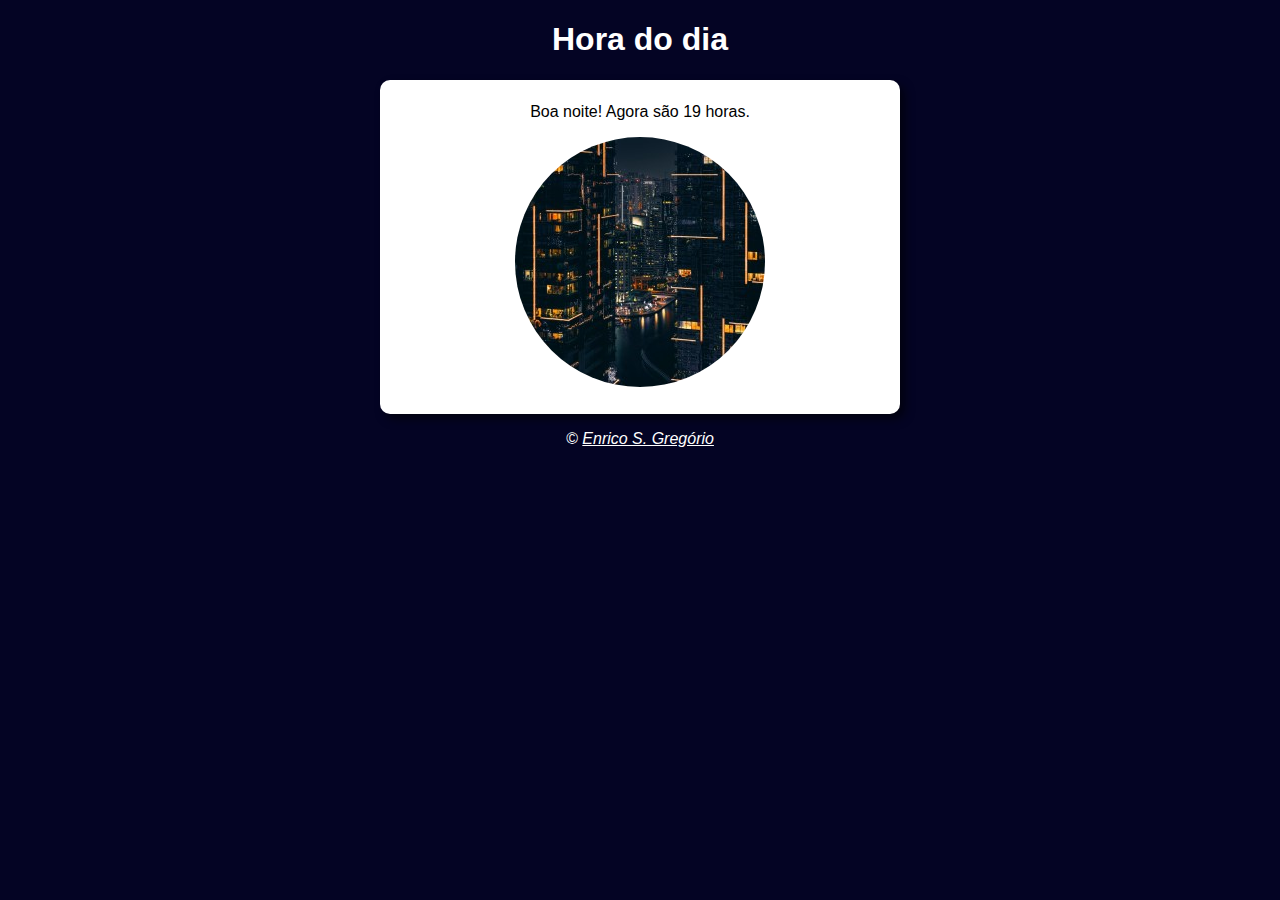
<file: aula012ex/ex014/index.html>
<!DOCTYPE html>
<html lang="pt-BR">

<head>
    <meta charset="UTF-8">
    <meta http-equiv="X-UA-Compatible" content="IE=edge">
    <meta name="viewport" content="width=device-width, initial-scale=1.0">
    <title>Hora do dia</title>
    <link rel="stylesheet" href="style.css">
</head>

<body onload="carregar()">
    <header>
        <h1>Hora do dia</h1>
    </header>
    <section>
        <div id="msg">
            Aqui vai aparecer a mensagem...
        </div>
        <div id="foto">
            <img id="imagem" src="imagens/manha.jpg" alt="Foto da manhã">
        </div>
    </section>
    <footer>
        <p>&copy; <a href="https://github.com/EnricoGregorio" target="_blank" rel="author">Enrico S. Gregório</a></p>
    </footer>
    <script src="script.js">

    </script>
</body>

</html>
</file>
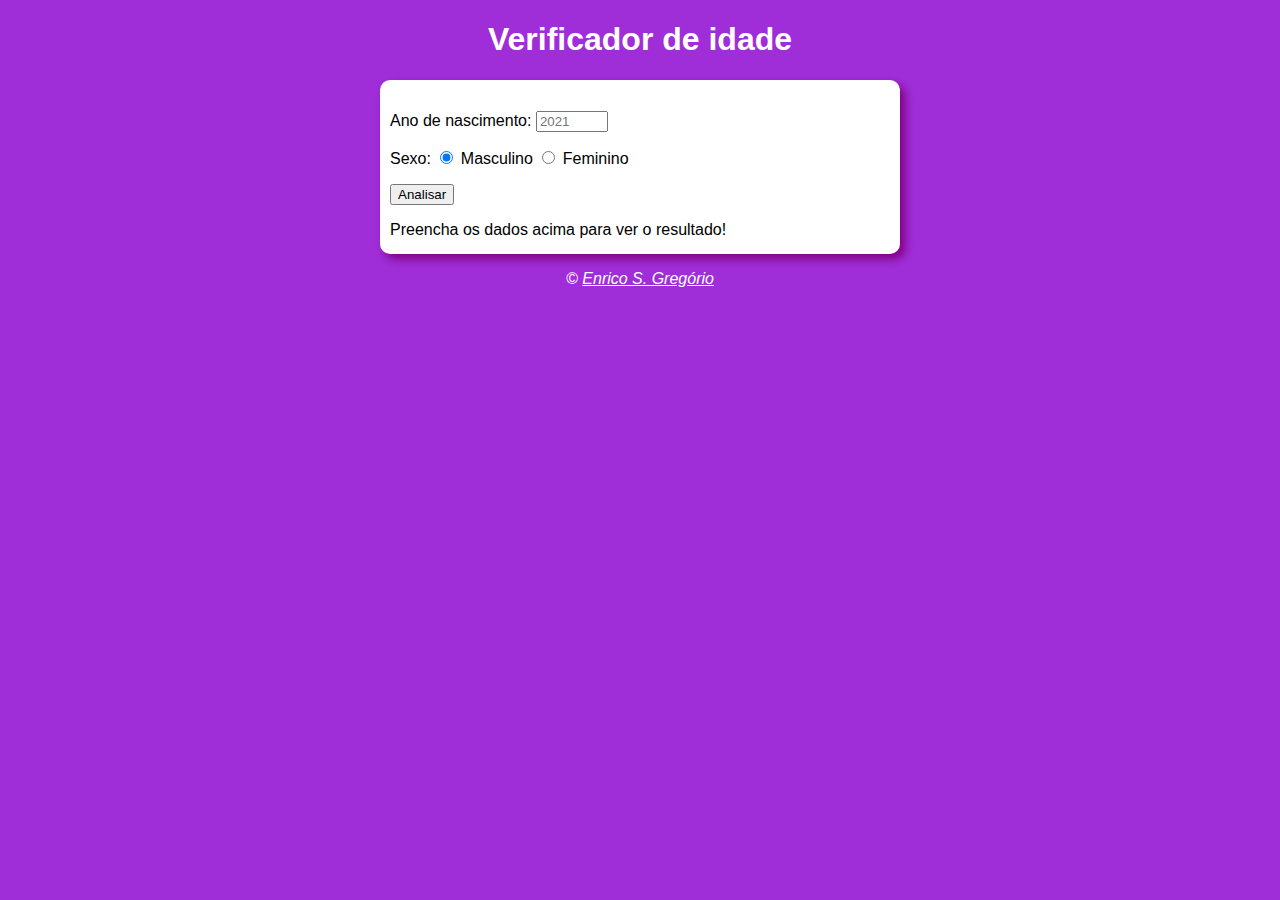
<file: aula012ex/ex015/index.html>
<!DOCTYPE html>
<html lang="pt-BR">

<head>
    <meta charset="UTF-8">
    <meta http-equiv="X-UA-Compatible" content="IE=edge">
    <meta name="viewport" content="width=device-width, initial-scale=1.0">
    <title>Verificador de Idade</title>
    <link rel="stylesheet" href="style.css">
</head>

<body>
    <header>
        <h1>Verificador de idade</h1>
    </header>
    <section>
        <div>
            <p>Ano de nascimento:
                <input type="number" name="txtano" id="txtano" max="2021" min="1920" placeholder="2021" size="5">
            </p>
            <p>Sexo:
                <input type="radio" name="radsex" id="mas" checked>
                <label for="mas">Masculino</label>
                <input type="radio" name="radsex" id="fem">
                <label for="fem">Feminino</label>
            </p>
            <p>
                <input type="button" value="Analisar" onclick="verificar()">
            </p>
        </div>
        <div id="res">
            Preencha os dados acima para ver o resultado!
        </div>
    </section>
    <footer>
        <p>&copy; <a href="https://github.com/EnricoGregorio" target="_blank" rel="author">Enrico S. Gregório</a></p>
    </footer>
    <script src="script.js">

    </script>
</body>

</html>
</file>
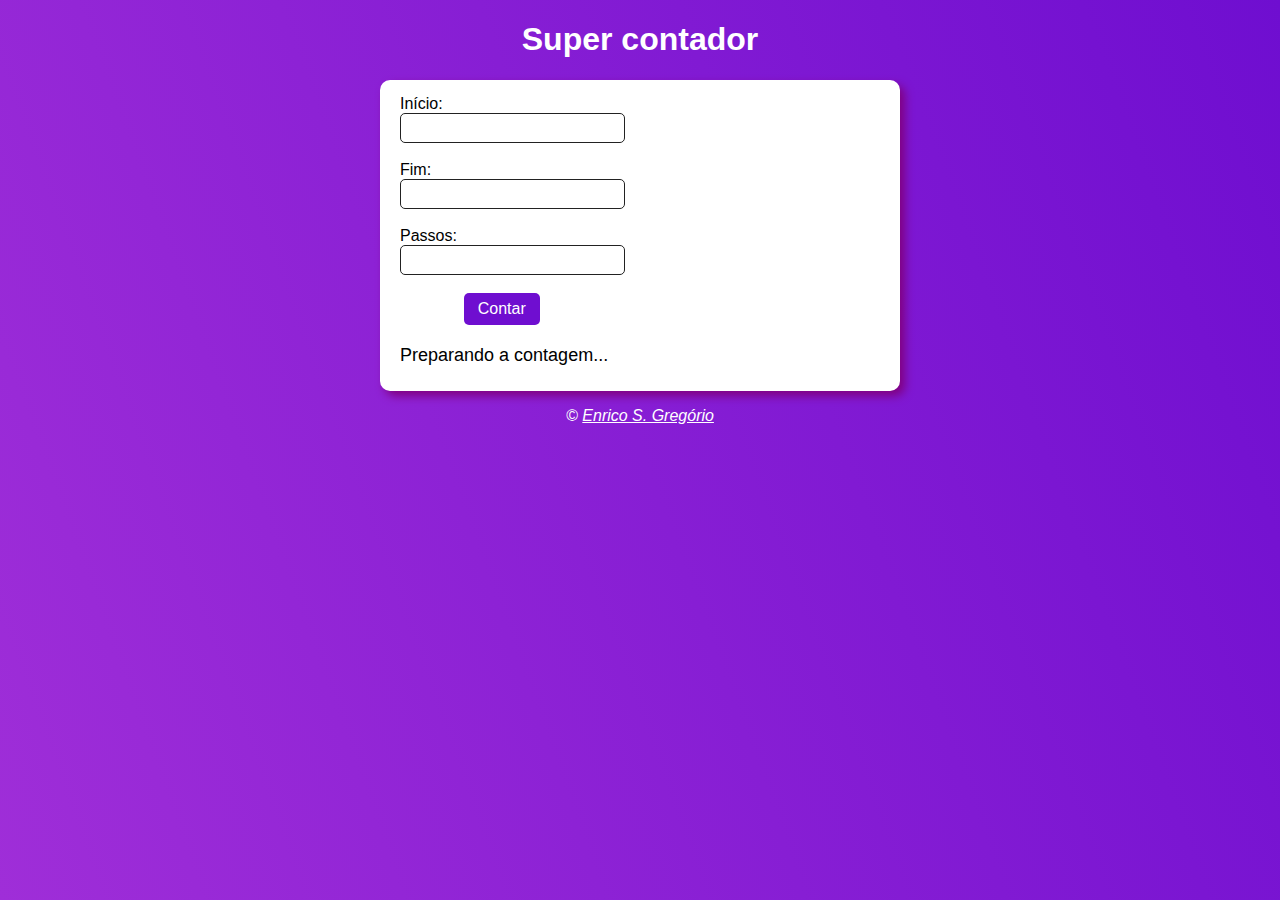
<file: aula014ex/ex016/index.html>
<!DOCTYPE html>
<html lang="pt-BR">

<head>
    <meta charset="UTF-8">
    <meta http-equiv="X-UA-Compatible" content="IE=edge">
    <meta name="viewport" content="width=device-width, initial-scale=1.0">
    <title>Super contador</title>
    <link rel="stylesheet" href="style.css">
</head>

<body>
    <header>
        <h1>Super contador</h1>
    </header>
    <section>
        <div id="dados">
            <form>
                <label for="txtini">Início: </label>
                <input type="number" name="inicio" id="txti" required></br>
                <label for="txtf">Fim: </label>
                <input type="number" name="fim" id="txtf" required></br>
                <label for="txtp">Passos: </label>
                <input type="number" name="passos" id="txtp" required></br>
                <input type="button" value="Contar" id="but" onclick="contar()">
            </form>
        </div>
        <div id="res">
            Preparando a contagem...
        </div>
    </section>
    <footer>
        <p>&copy; <a href="https://github.com/EnricoGregorio" target="_blank" rel="author">Enrico S. Gregório</a></p>
    </footer>
    <script src="script.js">

    </script>
</body>

</html>
</file>
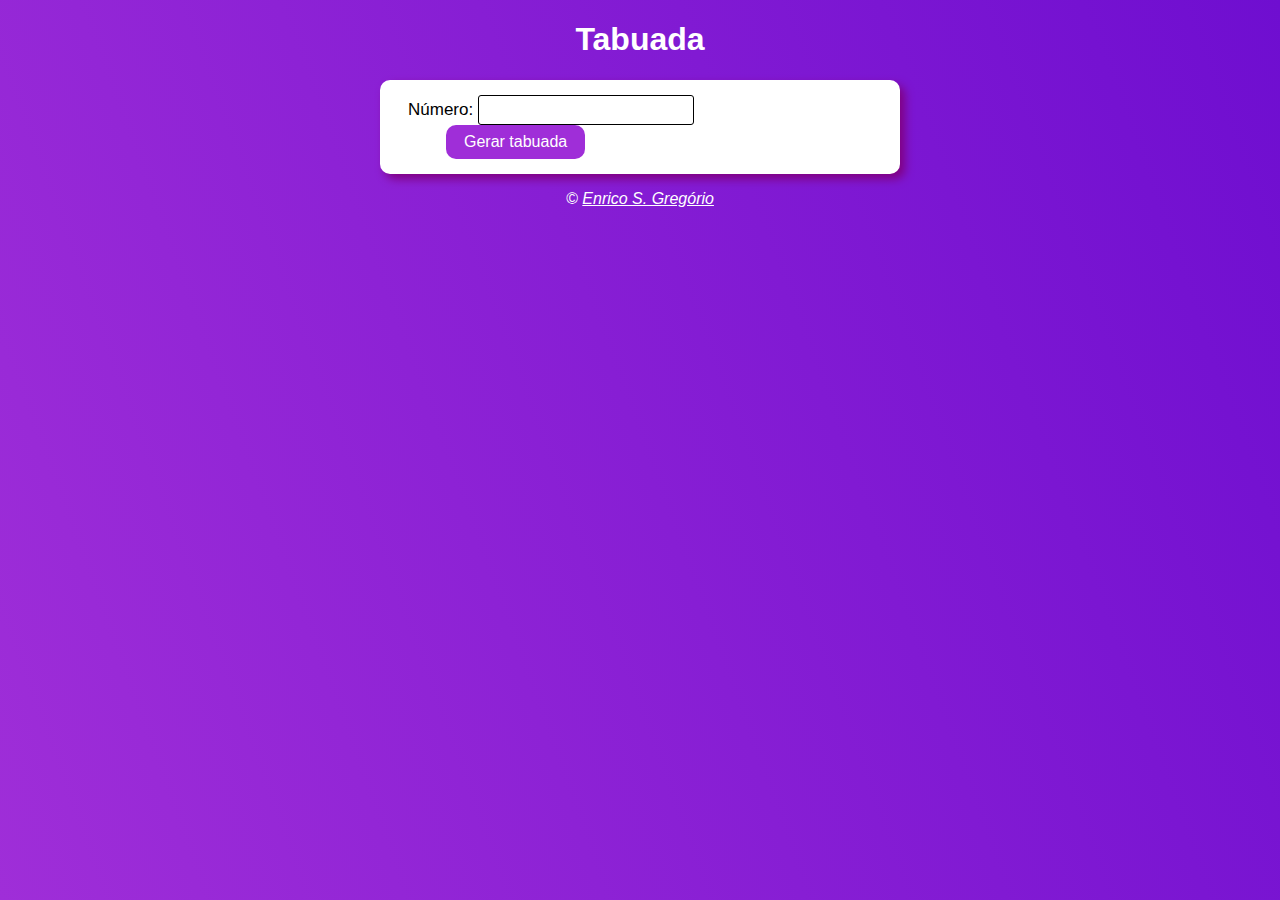
<file: aula014ex/ex017/index.html>
<!DOCTYPE html>
<html lang="pt-BR">

<head>
    <meta charset="UTF-8">
    <meta http-equiv="X-UA-Compatible" content="IE=edge">
    <meta name="viewport" content="width=device-width, initial-scale=1.0">
    <title>Tabuada</title>
    <link rel="stylesheet" href="style.css">
</head>

<body>
    <header>
        <h1>Tabuada</h1>
    </header>
    <section>
        <div id="dados">
            <form>
                <label for="num">Número: </label>
                <input type="number" name="num" id="num" required>
                <input type="button" value="Gerar tabuada" id="but" onclick="calcular()">
            </form>
        </div>
        <div id="res">
            <input type="text" name="Tabuada" id="tab" size="20" hidden>
        </div>
    </section>
    <footer>
        <p>&copy; <a href="https://github.com/EnricoGregorio" target="_blank" rel="author">Enrico S. Gregório</a></p>
    </footer>
    <script src="script.js">

    </script>
</body>

</html>
</file>
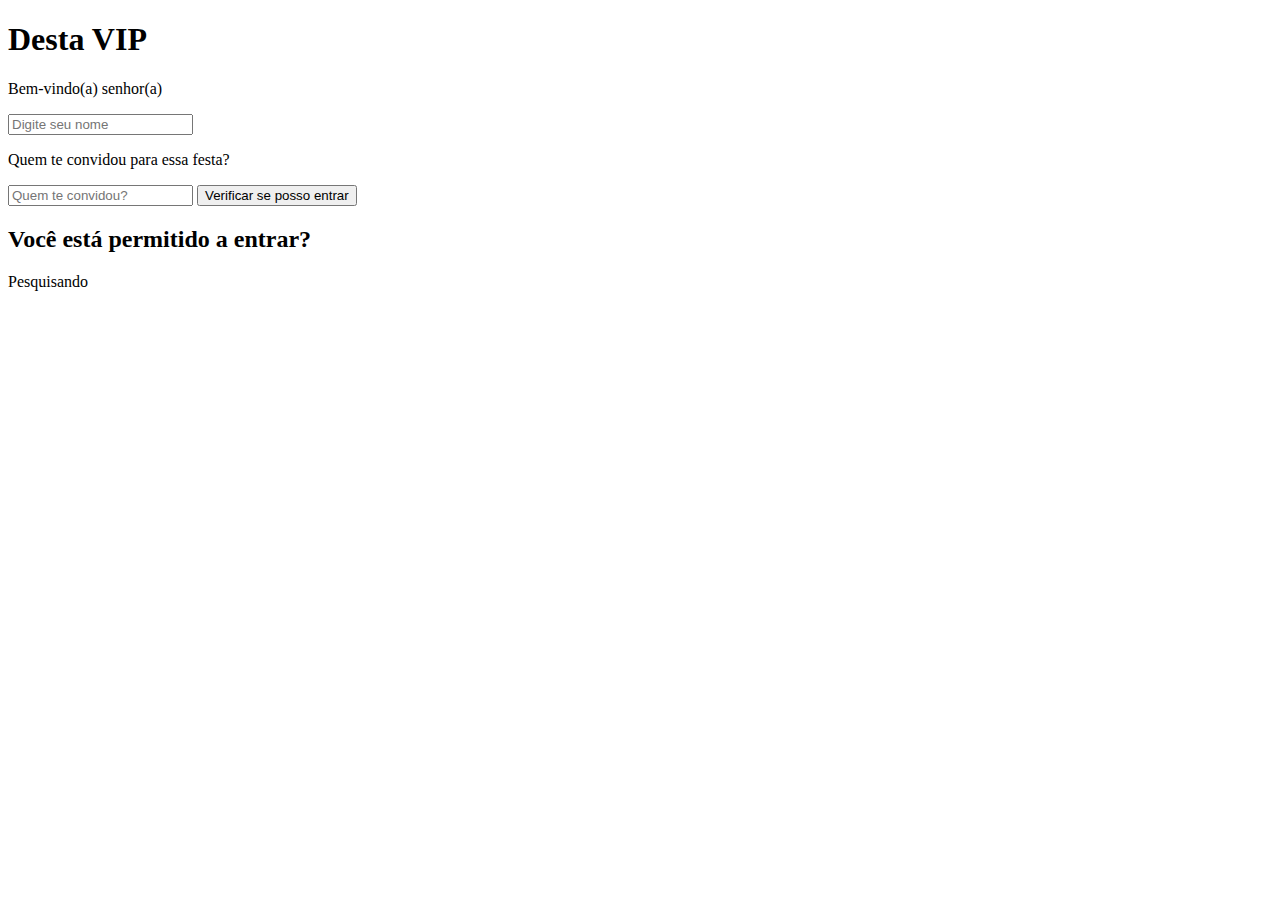
<file: DevAprender/desafio/index.html>
<!DOCTYPE html>
<html lang="en">

<head>
    <meta charset="UTF-8">
    <meta http-equiv="X-UA-Compatible" content="IE=edge">
    <meta name="viewport" content="width=device-width, initial-scale=1.0">
    <title>Desafio DevAprender</title>
    <script src="./arquivo.js"></script>
</head>

<body>
    <main>
        <h1>Desta VIP</h1>
        <form action="" method="get">
            <p>Bem-vindo(a) senhor(a)</p>
            <input type="text" name="nome" id="nome" placeholder="Digite seu nome" required>
            <p>Quem te convidou para essa festa?</p>
            <input type="text" name="dono" id="dono" placeholder="Quem te convidou?" required>
            <input type="submit" id="submit" value="Verificar se posso entrar" onclick="verificarConvidado()">
        </form>
        <h2>Você está permitido a entrar?</h2>
        <p><span id="permissao">Pesquisando</span></p>
    </main>
</body>

</html>
</file>
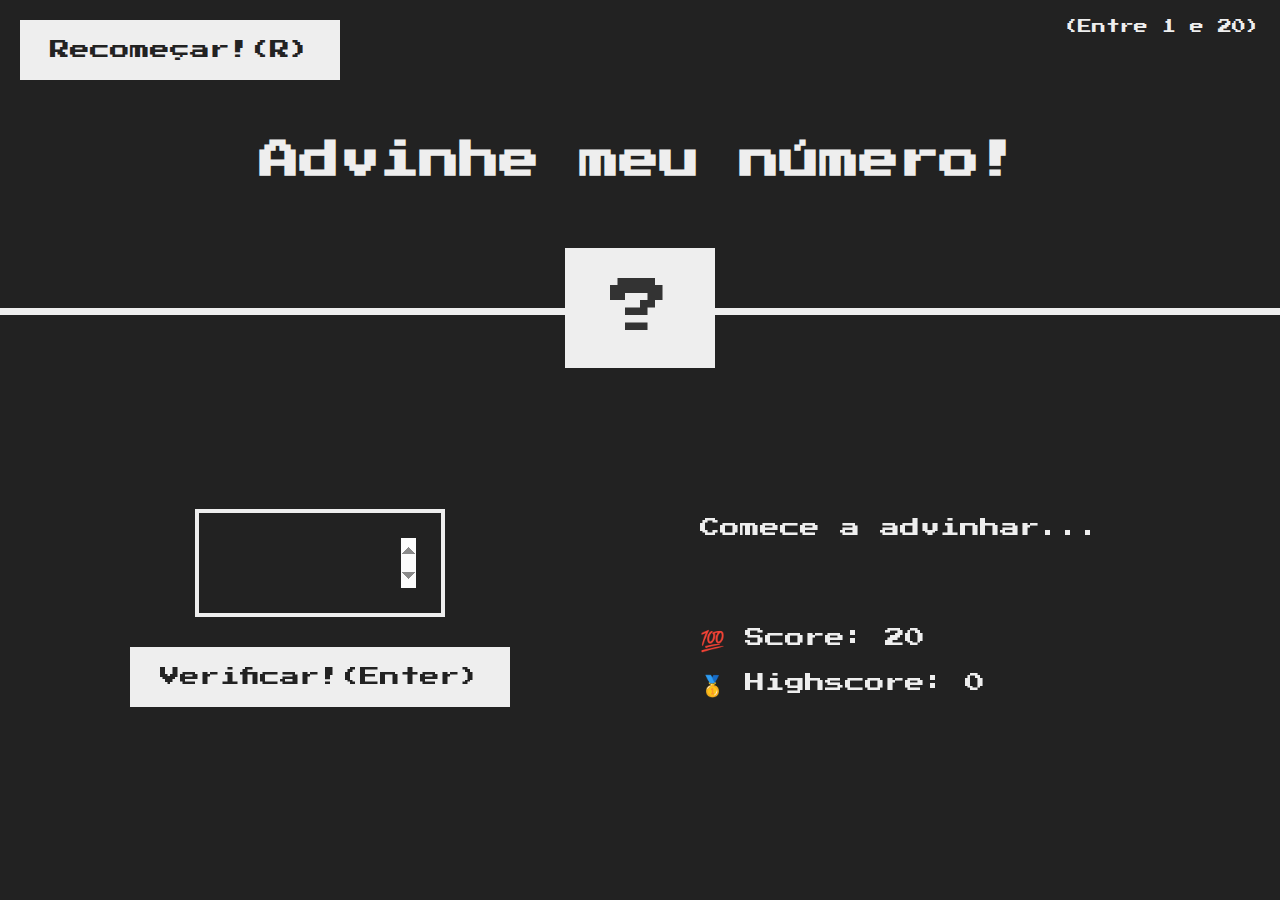
<file: UdemyJSCourse/GameGuessMyNumber/index.html>
<!DOCTYPE html>
<html lang="en">

<head>
  <meta charset="UTF-8" />
  <meta name="viewport" content="width=device-width, initial-scale=1.0" />
  <meta http-equiv="X-UA-Compatible" content="ie=edge" />
  <link rel="stylesheet" href="style.css" />
  <title>Advinhe meu número!</title>
</head>

<body>
  <header>
    <h1>Advinhe meu número!</h1>
    <p class="between">(Entre 1 e 20)</p>
    <button class="btn again">Recomeçar!</button>
    <div class="number">?</div>
  </header>
  <main>
    <section class="left">
      <input type="number" class="guess" autofocus />
      <button class="btn check">Verificar!</button>
    </section>
    <section class="right">
      <p class="message">Comece a advinhar...</p>
      <p class="label-score">💯 Score: <span class="score">20</span></p>
      <p class="label-highscore">
        🥇 Highscore: <span class="highscore">0</span>
      </p>
    </section>
  </main>
  <script src="script.js"></script>
</body>

</html>
</file>
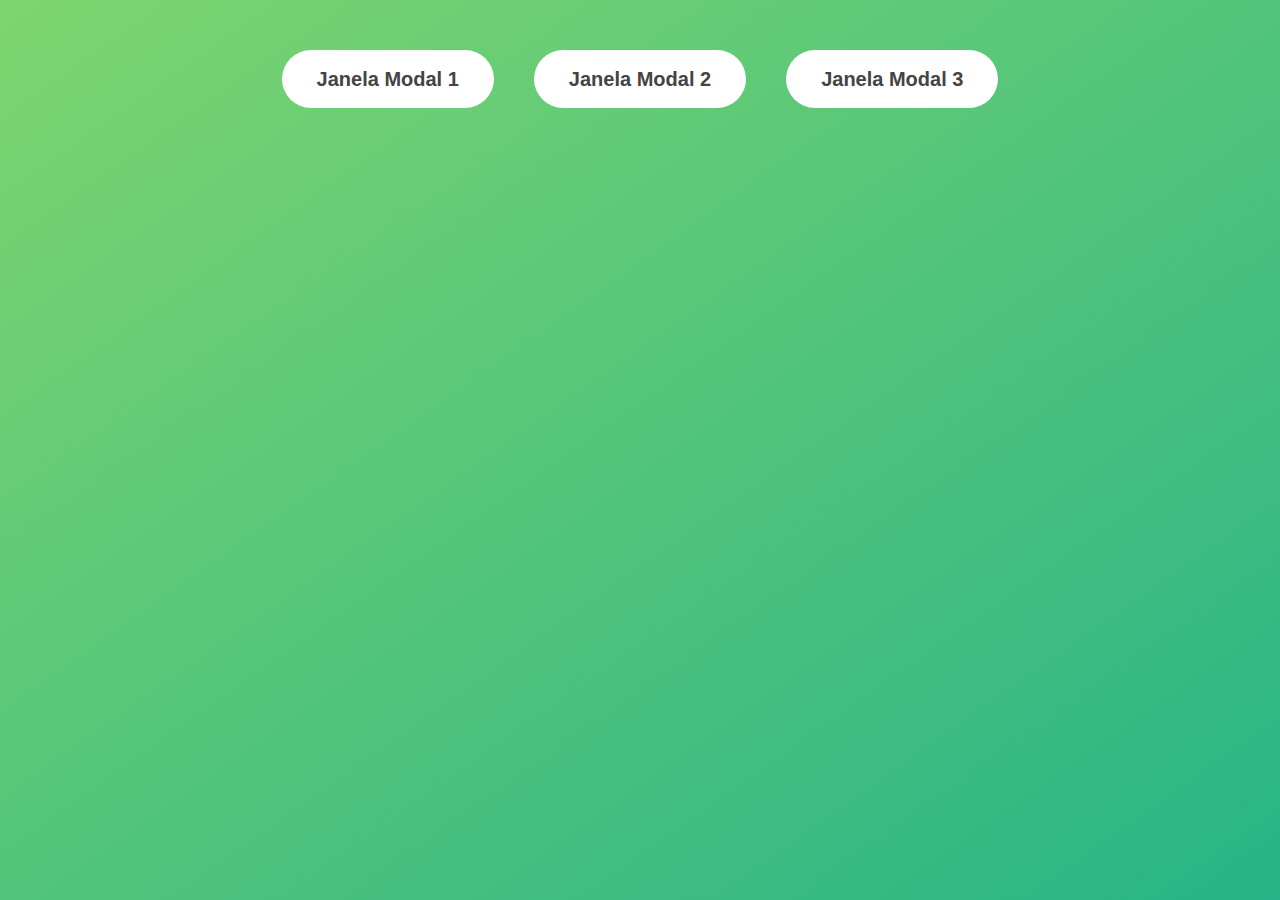
<file: UdemyJSCourse/ModalWindow/index.html>
<!DOCTYPE html>
<html lang="en">

<head>
  <meta charset="UTF-8" />
  <meta name="viewport" content="width=device-width, initial-scale=1.0" />
  <meta http-equiv="X-UA-Compatible" content="ie=edge" />
  <link rel="stylesheet" href="style.css" />
  <title>Modal window</title>
</head>

<body>
  <button class="show-modal">Janela Modal 1</button>
  <button class="show-modal">Janela Modal 2</button>
  <button class="show-modal">Janela Modal 3</button>

  <div class="modal hidden">
    <button class="close-modal">&times;</button>
    <h1>Eu sou uma janela modal! 😍</h1>
    <p>
      Lorem ipsum dolor sit amet consectetur, adipisicing elit. Voluptates animi itaque necessitatibus? Et
      necessitatibus, possimus accusamus ipsam accusantium obcaecati voluptatibus commodi aperiam in velit earum,
      voluptate, cupiditate magnam assumenda itaque. Lorem ipsum, dolor sit amet consectetur adipisicing elit. Veritatis
      possimus labore numquam, excepturi unde iusto quisquam. Praesentium possimus minima vitae quidem commodi
      voluptatibus distinctio, quos nemo, debitis iste provident deleniti.
    </p>
  </div>
  <div class="overlay hidden"></div>

  <script src="script.js"></script>
</body>

</html>
</file>
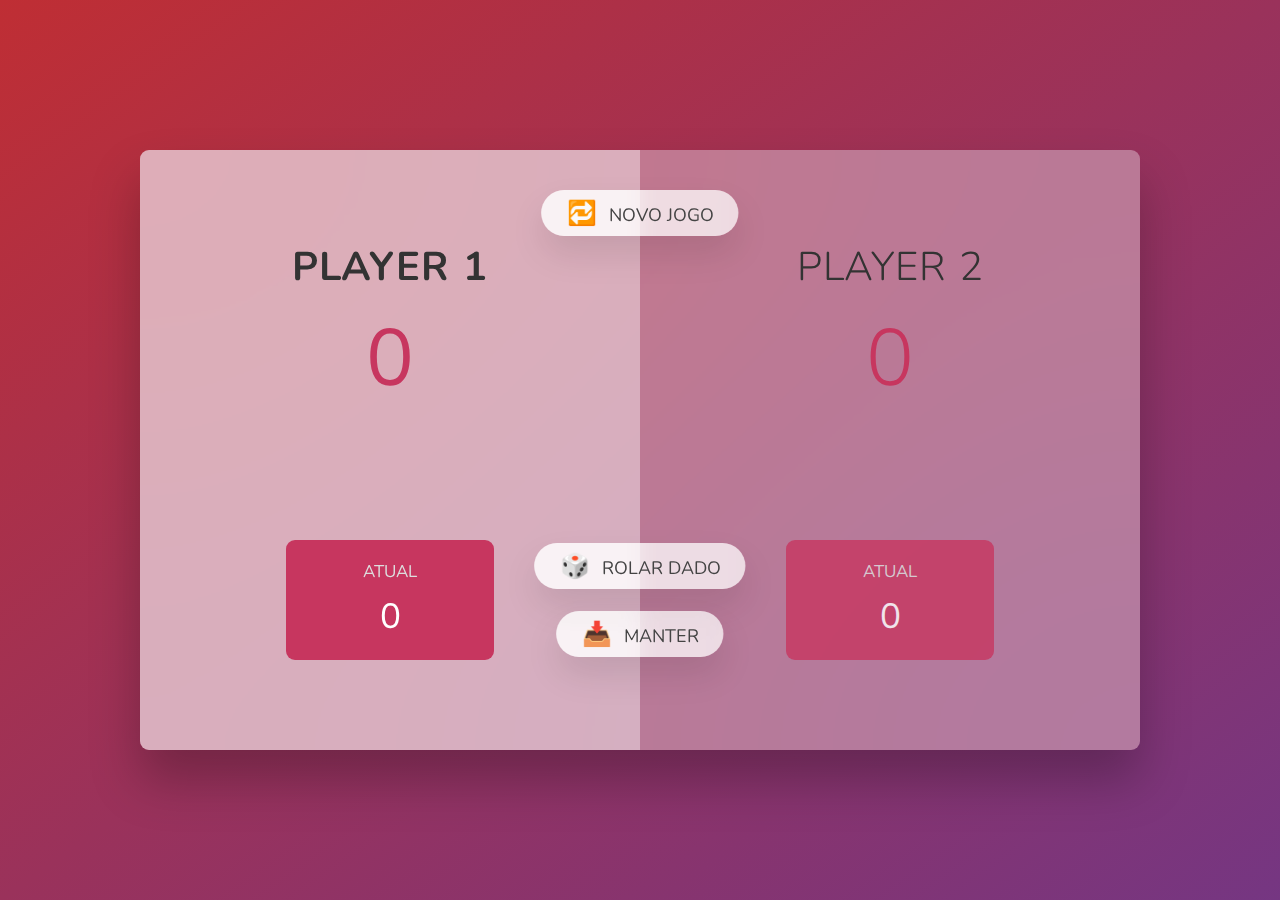
<file: UdemyJSCourse/PigGame/index.html>
<!DOCTYPE html>
<html lang="en">

<head>
  <meta charset="UTF-8" />
  <meta name="viewport" content="width=device-width, initial-scale=1.0" />
  <meta http-equiv="X-UA-Compatible" content="ie=edge" />
  <link rel="stylesheet" href="style.css" />
  <title>Pig Game</title>
</head>

<body>
  <main>
    <section class="player player--0 player--active">
      <h2 class="name" id="name--0">Player 1</h2>
      <p class="score" id="score--0">43</p>
      <div class="current">
        <p class="current-label">Atual</p>
        <p class="current-score" id="current--0">0</p>
      </div>
    </section>
    <section class="player player--1">
      <h2 class="name" id="name--1">Player 2</h2>
      <p class="score" id="score--1">24</p>
      <div class="current">
        <p class="current-label">Atual</p>
        <p class="current-score" id="current--1">0</p>
      </div>
    </section>

    <img src="dice-5.png" alt="Playing dice" class="dice" />
    <button class="btn btn--new">🔁 Novo jogo</button>
    <button class="btn btn--roll">🎲 Rolar dado</button>
    <button class="btn btn--hold">📥 Manter</button>
  </main>
  <script src="script.js"></script>
</body>

</html>
</file>
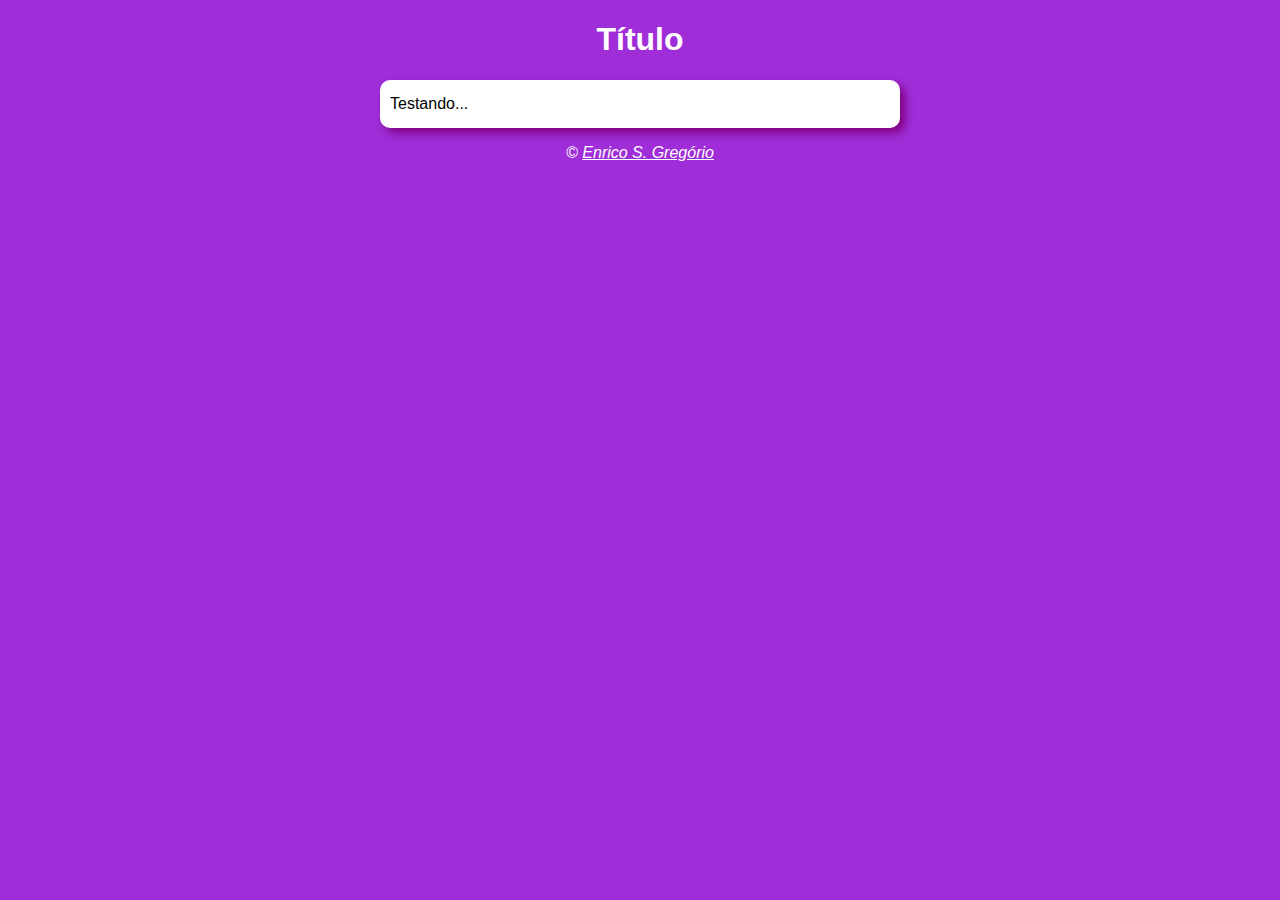
<file: aula012ex/modelo/modelo.html>
<!DOCTYPE html>
<html lang="pt-BR">

<head>
    <meta charset="UTF-8">
    <meta http-equiv="X-UA-Compatible" content="IE=edge">
    <meta name="viewport" content="width=device-width, initial-scale=1.0">
    <title>Modelo de Exemplo</title>
    <link rel="stylesheet" href="style.css">
</head>

<body>
    <header>
        <h1>Título</h1>
    </header>
    <section>
        <div>
            Testando...
        </div>
        <div>

        </div>
    </section>
    <footer>
        <p>&copy; <a href="https://github.com/EnricoGregorio" target="_blank" rel="author">Enrico S. Gregório</a></p>
    </footer>
    <script src="script.js">
        
    </script>
</body>

</html>
</file>
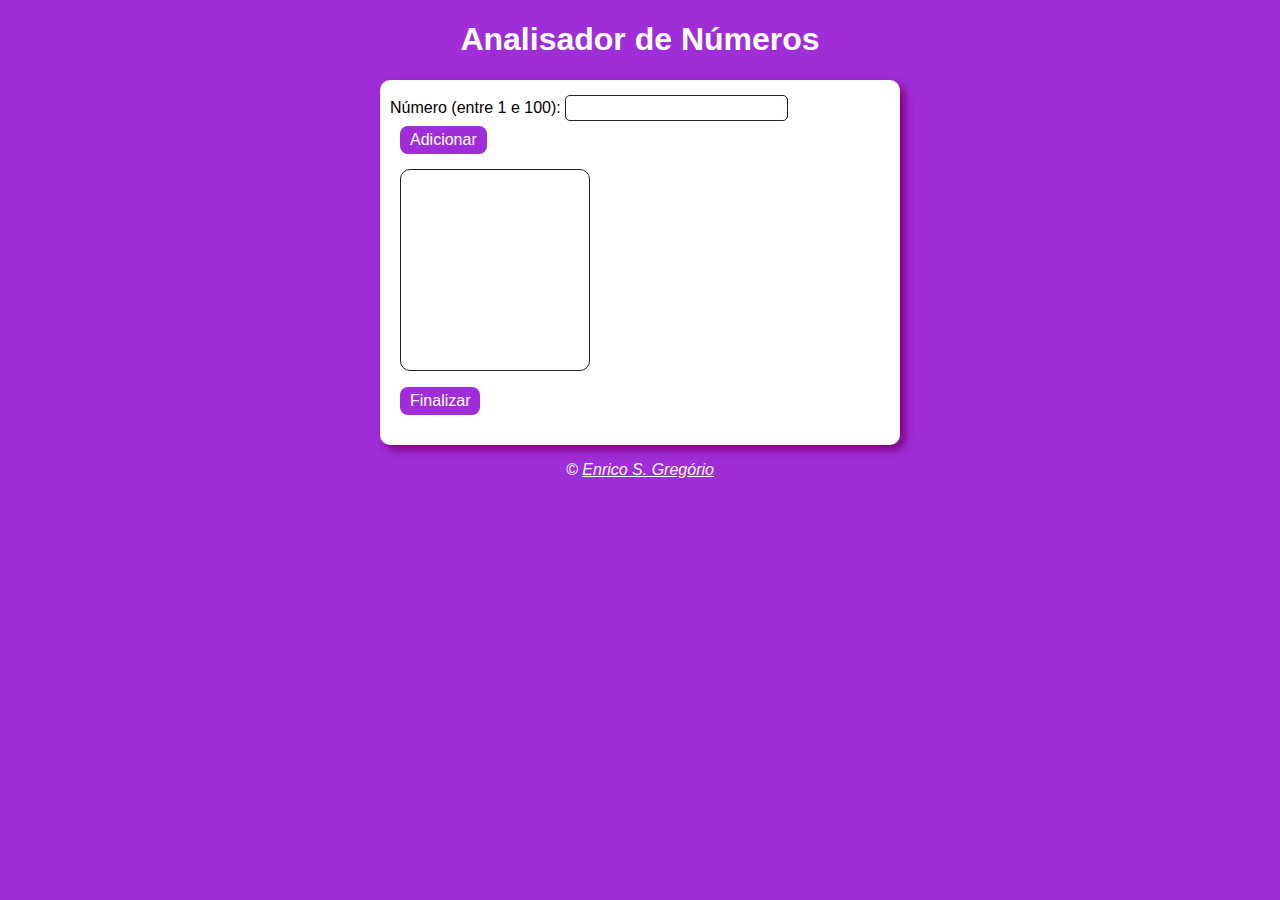
<file: aula016ex/ex018/modelo.html>
<!DOCTYPE html>
<html lang="pt-BR">

<head>
    <meta charset="UTF-8">
    <meta http-equiv="X-UA-Compatible" content="IE=edge">
    <meta name="viewport" content="width=device-width, initial-scale=1.0">
    <title>Analisador de Números</title>
    <link rel="stylesheet" href="style.css">
</head>

<body>
    <header>
        <h1>Analisador de Números</h1>
    </header>
    <section>
        <div id="dados">
            <label for="num">Número (entre 1 e 100):</label>
            <input type="number" name="Numero" id="fnum">
            <input type="button" class="botao" value="Adicionar" onclick="add()"></br>
            <select name="analise" id="flist" size="10"></select></br>
            <input type="button" class="botao" value="Finalizar" onclick="finalizar()">
        </div>
        <div id="res">

        </div>
    </section>
    <footer>
        <p>&copy; <a href="https://github.com/EnricoGregorio" target="_blank" rel="author">Enrico S. Gregório</a></p>
    </footer>
    <script src="script.js">
        
    </script>
</body>

</html>
</file>
<file: aula012ex/ex014/style.css>
* {
    font-family: Arial, Helvetica, sans-serif;
}

img {
    border-radius: 50%;
}

body {
    background-color: #eba140;
}

div {
    text-align: center;
    padding: 8px;
}

header {
    color: white;
    text-align: center;
}

section {
    background-color: white;
    border-radius: 10px;
    padding: 15px 10px;
    width: 500px;
    margin: auto;
    box-shadow: 5px 5px 10px rgba(0, 0, 0, 0.575);
}

footer {
    color: white;
    text-align: center;
    font-style: italic;
}

a {
    color: #ffffff;
}
</file>
<file: aula012ex/ex015/style.css>
* {
    font-family: Arial, Helvetica, sans-serif;
}

body {
    background-color: #9f2ed8;
}

header {
    color: white;
    text-align: center;
}

header h1::selection {
    background-color: #FFFFFF;
    color: #000000;
}

section {
    background-color: white;
    border-radius: 10px ;
    padding: 15px 10px;
    width: 500px;
    margin: auto;
    box-shadow: 5px 5px 10px purple;
}

footer {
    color: white;
    text-align: center;
    font-style: italic;
}

footer p::selection {
    background-color: rgb(255, 255, 255);
    color: #000000;
}

a {
    color: #ffffff;
}
</file>
<file: aula014ex/ex016/style.css>
* {
    font-family: Arial, Helvetica, sans-serif;
}

body {
    background-image: linear-gradient(70deg, #9f2ed8, #6f0ed0);
    background-attachment: fixed;
}

header {
    color: white;
    text-align: center;
}

#dados {
    margin-left: 10px;
    margin-bottom: 20px;
}

#but {
    background-color: #6f0ed0;
    color: #FFFFFF;
    border: none;
    padding: 7px 14px;
    margin-left: 13%;
}

label {
    font-size: medium;
}

#res {
    font-size: large;
    margin: 10px 10px;
}

input {
    border: 1px solid #222;
    border-radius: 5px;
    padding: 5px 8px;
    font-size: medium;
    display: grid;
    place-items: center;
    
}

section {
    background-color: white;
    border-radius: 10px ;
    padding: 15px 10px;
    width: 500px;
    margin: auto;
    box-shadow: 5px 5px 10px purple;
}

footer {
    color: white;
    text-align: center;
    font-style: italic;
}

a {
    color: #ffffff
}
</file>
<file: aula014ex/ex017/style.css>
* {
    font-family: Arial, Helvetica, sans-serif;
}

body {
    background-image: linear-gradient(70deg, #9f2ed8, #6f0ed0);
    background-attachment: fixed;
}

header {
    color: white;
    text-align: center;
}

label {
    font-size: 17px;
    margin-left: 10px;
}

#dados {
    margin: center;
    margin-left: 8px;
}

input#num {
    border: 1px solid black;
    border-radius: 3px;
    font-size: medium;
    padding-left: 5px;
    padding-top: 5px;
    padding-bottom: 5px;
}

input#but {
    background-color: #9f2ed8;
    border: none;
    border-radius: 10px;
    color: white;
    font-size: medium;
    padding: 8px 18px;
    margin-left: 48px;
    margin-right: 10px;
    text-align: center;
}

#res {
    display: none;
    border-top: 1px solid #222;
    margin: 5px 16px;
    margin-top: 10px;
    padding-top: 16px;
}

section {
    background-color: white;
    border-radius: 10px;
    padding: 15px 10px;
    width: 500px;
    margin: auto;
    box-shadow: 5px 5px 10px purple;
}

footer {
    color: white;
    text-align: center;
    font-style: italic;
}

a {
    color: #FFFFFF;
}
</file>
<file: UdemyJSCourse/GameGuessMyNumber/style.css>
@import url('https://fonts.googleapis.com/css?family=Press+Start+2P&display=swap');

* {
  margin: 0;
  padding: 0;
  box-sizing: inherit;
}

html {
  font-size: 62.5%;
  box-sizing: border-box;
}

body {
  font-family: 'Press Start 2P', sans-serif;
  color: #eee;
  background-color: rgb(34, 34, 34);
  /* background-color: #60b347; */
}

/* LAYOUT */
header {
  position: relative;
  height: 35vh;
  border-bottom: 7px solid #eee;
}

main {
  height: 65vh;
  color: #eee;
  display: flex;
  align-items: center;
  justify-content: space-around;
}

.left {
  width: 52rem;
  display: flex;
  flex-direction: column;
  align-items: center;
}

.right {
  width: 52rem;
  font-size: 2rem;
}

/* ELEMENTS STYLE */
h1 {
  font-size: 4rem;
  text-align: center;
  position: absolute;
  width: 100%;
  top: 52%;
  left: 50%;
  transform: translate(-50%, -50%);
}

.number {
  background: #eee;
  color: #333;
  font-size: 6rem;
  width: 15rem;
  padding: 3rem 0rem;
  text-align: center;
  position: absolute;
  bottom: 0;
  left: 50%;
  transform: translate(-50%, 50%);
}

.between {
  font-size: 1.4rem;
  position: absolute;
  top: 2rem;
  right: 2rem;
}

.again {
  position: absolute;
  top: 2rem;
  left: 2rem;
}

.again::after {
  content: '(R)';
}

.guess {
  background: none;
  border: 4px solid #eee;
  font-family: inherit;
  color: inherit;
  font-size: 5rem;
  padding: 2.5rem;
  width: 25rem;
  text-align: center;
  display: block;
  margin-bottom: 3rem;
}

.btn {
  border: none;
  background-color: #eee;
  color: #222;
  font-size: 2rem;
  font-family: inherit;
  padding: 2rem 3rem;
  cursor: pointer;
}

.btn:hover {
  background-color: #ccc;
}

.check::after {
  content: '(Enter)';
}

.message {
  margin-bottom: 8rem;
  height: 3rem;
}

.label-score {
  margin-bottom: 2rem;
}

input:focus {
  outline: 0;
}
</file>
<file: UdemyJSCourse/ModalWindow/style.css>
* {
  margin: 0;
  padding: 0;
  box-sizing: inherit;
}

html {
  font-size: 62.5%;
  box-sizing: border-box;
}

body {
  font-family: sans-serif;
  color: #333;
  line-height: 1.5;
  height: 100vh;
  position: relative;
  display: flex;
  align-items: flex-start;
  justify-content: center;
  background: linear-gradient(to top left, #28b487, #7dd56f);
}

.show-modal {
  font-size: 2rem;
  font-weight: 600;
  padding: 1.75rem 3.5rem;
  margin: 5rem 2rem;
  border: none;
  background-color: #fff;
  color: #444;
  border-radius: 10rem;
  cursor: pointer;
}

.close-modal {
  position: absolute;
  top: 1.2rem;
  right: 2rem;
  font-size: 5rem;
  color: #333;
  cursor: pointer;
  border: none;
  background: none;
}

h1 {
  font-size: 2.5rem;
  margin-bottom: 2rem;
}

p {
  font-size: 1.8rem;
}

/* -------------------------- */
/* CLASSES TO MAKE MODAL WORK */
.hidden {
  display: none;
}

.modal {
  position: absolute;
  top: 50%;
  left: 50%;
  transform: translate(-50%, -50%);
  width: 70%;

  background-color: white;
  padding: 6rem;
  border-radius: 5px;
  box-shadow: 0 3rem 5rem rgba(0, 0, 0, 0.3);
  z-index: 10;
}

.overlay {
  position: absolute;
  top: 0;
  left: 0;
  width: 100%;
  height: 100%;
  background-color: rgba(0, 0, 0, 0.6);
  backdrop-filter: blur(3px);
  z-index: 5;
}
</file>
<file: UdemyJSCourse/PigGame/style.css>
@import url('https://fonts.googleapis.com/css2?family=Nunito&display=swap');

* {
  margin: 0;
  padding: 0;
  box-sizing: inherit;
}

html {
  font-size: 62.5%;
  box-sizing: border-box;
}

body {
  font-family: 'Nunito', sans-serif;
  font-weight: 400;
  height: 100vh;
  color: #333;
  background-image: linear-gradient(to top left, #753682 0%, #bf2e34 100%);
  display: flex;
  align-items: center;
  justify-content: center;
}

/* LAYOUT */
main {
  position: relative;
  width: 100rem;
  height: 60rem;
  background-color: rgba(255, 255, 255, 0.35);
  backdrop-filter: blur(200px);
  filter: blur();
  box-shadow: 0 3rem 5rem rgba(0, 0, 0, 0.25);
  border-radius: 9px;
  overflow: hidden;
  display: flex;
}

.player {
  flex: 50%;
  padding: 9rem;
  display: flex;
  flex-direction: column;
  align-items: center;
  transition: all 0.75s;
}

/* ELEMENTS */
.name {
  position: relative;
  font-size: 4rem;
  text-transform: uppercase;
  letter-spacing: 1px;
  word-spacing: 2px;
  font-weight: 300;
  margin-bottom: 1rem;
}

.score {
  font-size: 8rem;
  font-weight: 300;
  color: #c7365f;
  margin-bottom: auto;
}

.player--active {
  background-color: rgba(255, 255, 255, 0.4);
}

.player--active .name {
  font-weight: 700;
}

.player--active .score {
  font-weight: 400;
}

.player--active .current {
  opacity: 1;
}

.current {
  background-color: #c7365f;
  opacity: 0.8;
  border-radius: 9px;
  color: #fff;
  width: 65%;
  padding: 2rem;
  text-align: center;
  transition: all 0.75s;
}

.current-label {
  text-transform: uppercase;
  margin-bottom: 1rem;
  font-size: 1.7rem;
  color: #ddd;
}

.current-score {
  font-size: 3.5rem;
}

/* ABSOLUTE POSITIONED ELEMENTS */
.btn {
  position: absolute;
  left: 50%;
  transform: translateX(-50%);
  color: #444;
  background: none;
  border: none;
  font-family: inherit;
  font-size: 1.8rem;
  text-transform: uppercase;
  cursor: pointer;
  font-weight: 400;
  transition: all 0.2s;

  background-color: white;
  background-color: rgba(255, 255, 255, 0.6);
  backdrop-filter: blur(10px);

  padding: 0.7rem 2.5rem;
  border-radius: 50rem;
  box-shadow: 0 1.75rem 3.5rem rgba(0, 0, 0, 0.1);
}

.btn::first-letter {
  font-size: 2.4rem;
  display: inline-block;
  margin-right: 0.7rem;
}

.btn--new {
  top: 4rem;
}

.btn--roll {
  top: 39.3rem;
}

.btn--hold {
  top: 46.1rem;
}

.btn:active {
  transform: translate(-50%, 3px);
  box-shadow: 0 1rem 2rem rgba(0, 0, 0, 0.15);
}

.btn:focus {
  outline: none;
}

.dice {
  position: absolute;
  left: 50%;
  top: 16.5rem;
  transform: translateX(-50%);
  height: 10rem;
  box-shadow: 0 2rem 5rem rgba(0, 0, 0, 0.2);
}

.player--winner {
  background-color: #2f2f2f;
}

.player--winner .name {
  font-weight: 700;
  color: #c7365f;
}

.hidden {
  display: none;
}
</file>
<file: aula012ex/modelo/style.css>
* {
    font-family: Arial, Helvetica, sans-serif;
}

body {
    background-color: #9f2ed8;
}

header {
    color: white;
    text-align: center;
}

section {
    background-color: white;
    border-radius: 10px ;
    padding: 15px 10px;
    width: 500px;
    margin: auto;
    box-shadow: 5px 5px 10px purple;
}

footer {
    color: white;
    text-align: center;
    font-style: italic;
}

a {
    color: #ffffff;
}
</file>
<file: aula016ex/ex018/style.css>
* {
    font-family: Arial, Helvetica, sans-serif;
}

body {
    background-color: #9f2ed8;
}

header {
    color: white;
    text-align: center;
}

section {
    background-color: white;
    border-radius: 10px;
    padding: 15px 10px;
    width: 500px;
    margin: auto;
    box-shadow: 5px 5px 10px purple;
}

#fnum {
    border: 1px solid #222;
    border-radius: 5px;
    font-size: medium;
    padding: 3px 7px;
}

.botao {
    border: none;
    border-radius: 8px;
    background-color: #9f2ed8;
    color: #ffffff;
    font-size: medium;
    padding: 5px 10px;
    margin: 5px 10px;
}

select#flist {
    border: 1px solid #222;
    border-radius: 10px;
    font-size: medium;
    padding: 10px 10px;
    margin: 10px 10px;
    width: 190px;
}

#res {
    margin: 10px 10px;
}

footer {
    color: white;
    text-align: center;
    font-style: italic;
}

a {
    color: #ffffff
}
</file>
